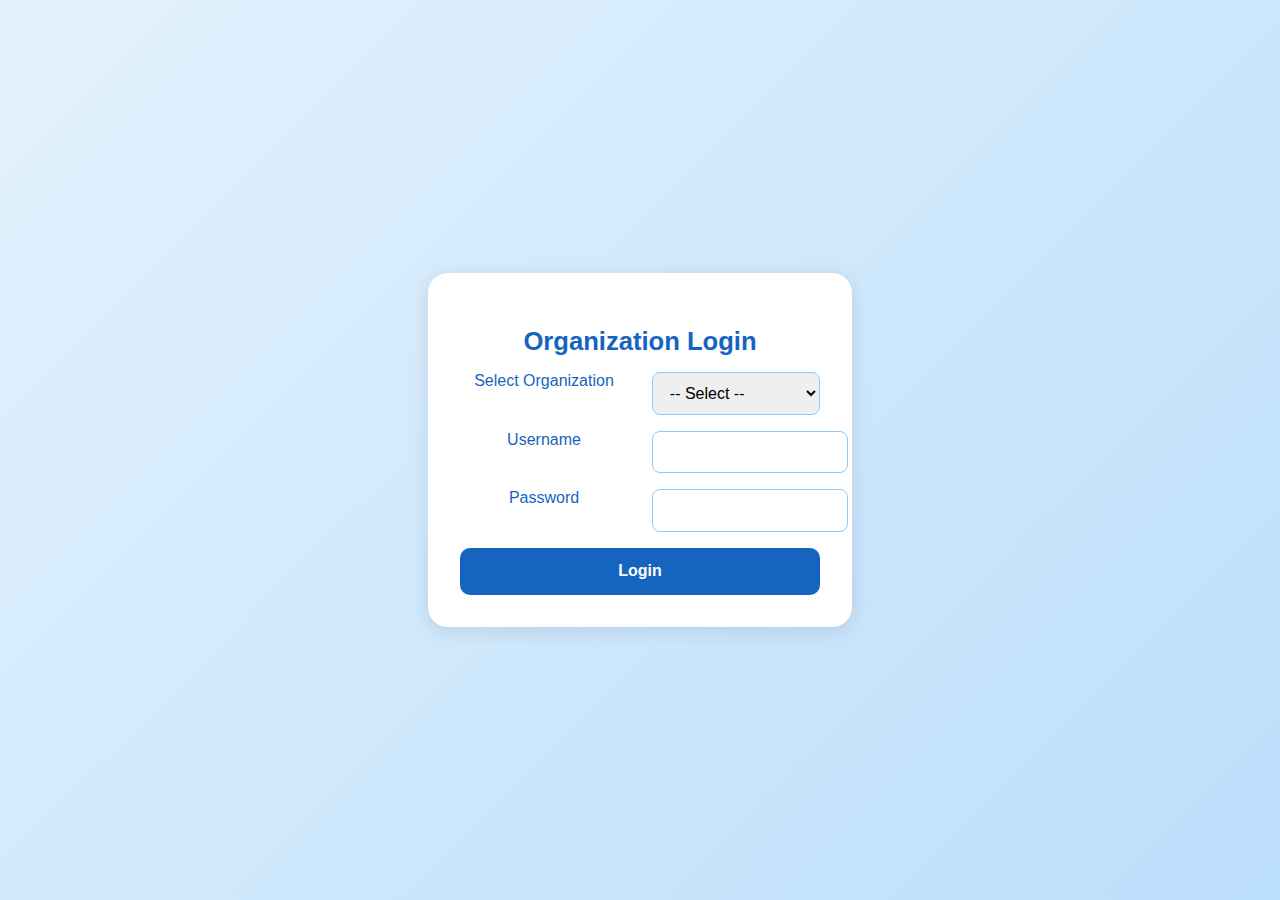
<file: index.html>
<!DOCTYPE html>
<html lang="en">
<head>
  <meta charset="UTF-8" />
  <meta name="viewport" content="width=device-width, initial-scale=1.0" />
  <title>Organization Login</title>
  <link rel="stylesheet" href="css/style.css" />
</head>
<body class="login-page">
  <div class="login-container">
    <h2>Organization Login</h2>
    <form id="loginForm">
      <label for="org">Select Organization</label>
      <select id="org" required>
        <option value="">-- Select --</option>
        <option value="ngo">NGO</option>
        <option value="sdma">SDMA</option>
        <option value="ati">ATI</option>
        <option value="ndma">NDMA</option>
        <option value="nidm">NIDM</option>
        <option value="psu">PSU</option>
      </select>

      <label for="username">Username</label>
      <input type="text" id="username" required />

      <label for="password">Password</label>
      <input type="password" id="password" required />

      <button type="submit">Login</button>
    </form>
  </div>

  <script src="js/script.js"></script>
</body>
</html>
</file>
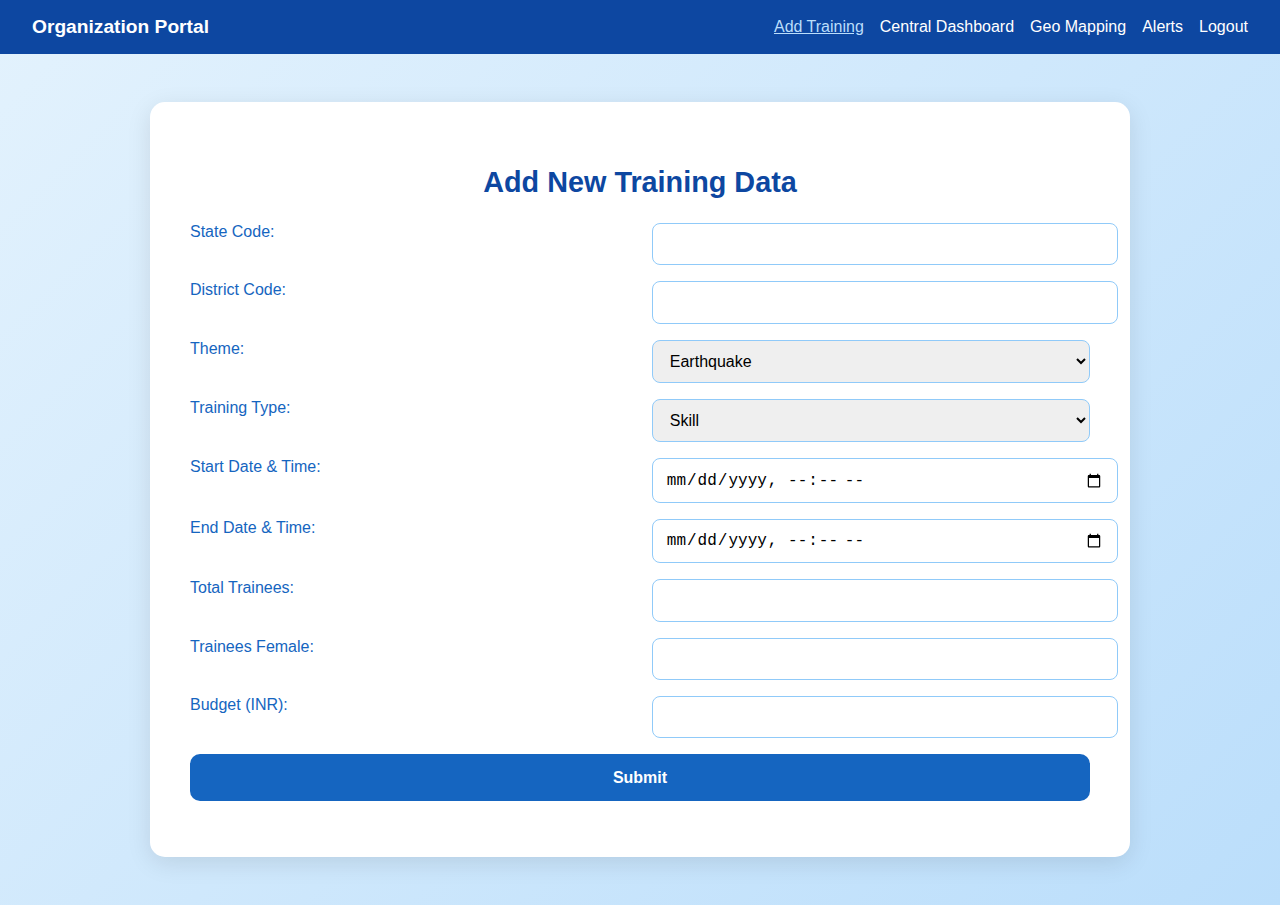
<file: add_training.html>
<!DOCTYPE html>
<html lang="en">
<head>
  <meta charset="UTF-8">
  <meta name="viewport" content="width=device-width, initial-scale=1.0">
  <title>Add Training Data</title>
  <link rel="stylesheet" href="css/style.css">
</head>
<body>
  <nav class="navbar">
    <div class="logo">Organization Portal</div>
    <ul>
      <li id="add-link"><a href="#" class="active">Add Training</a></li>
      <li id="central-link"><a href="#">Central Dashboard</a></li>
      <li id="map-link"><a href="#">Geo Mapping</a></li>
      <li><a href="notify.html">Alerts</a></li>
      <li><a href="index.html">Logout</a></li>
    </ul>
  </nav>

  <div class="form-container">
    <h2>Add New Training Data</h2>
    <form id="trainingForm">
      <label>State Code:</label>
      <input type="number" name="state_code" required>

      <label>District Code:</label>
      <input type="number" name="district_code" required>

      <label>Theme:</label>
      <select name="theme_lvl1" required>
        <option value="Earthquake">Earthquake</option>
        <option value="Flood">Flood</option>
        <option value="Cyclone">Cyclone</option>
        <option value="Fire">Fire</option>
      </select>

      <label>Training Type:</label>
      <select name="training_type" required>
        <option value="Skill">Skill</option>
        <option value="Awareness">Awareness</option>
        <option value="ToT">ToT</option>
        <option value="Certification">Certification</option>
      </select>

      <label>Start Date & Time:</label>
      <input type="datetime-local" name="start_dttm" required>

      <label>End Date & Time:</label>
      <input type="datetime-local" name="end_dttm" required>

      <label>Total Trainees:</label>
      <input type="number" name="total_trainees" required>

      <label>Trainees Female:</label>
      <input type="number" name="trainees_female" required>

      <label>Budget (INR):</label>
      <input type="number" name="budget_inr" required>

      <button type="submit">Submit</button>
    </form>
    <p id="statusMsg"></p>
  </div>

  <script>
    // ====== READ ORG FROM URL ======
    const params = new URLSearchParams(window.location.search);
    const org = params.get("org");

    const nav = document.querySelector(".navbar ul");

    if (org) {
      // Central Dashboard
      const centralLink = document.querySelector('#central-link a');
      centralLink.href = `../central.html?org=${org}`;
      centralLink.textContent = 'Central Dashboard';

      // Geo Mapping
      const mapLink = document.querySelector('#map-link a');
      mapLink.href = `map.html?org=${org}`;
      mapLink.textContent = 'Geo Mapping';

      // Add Org Dashboard Link
      const li = document.createElement("li");
      const link = document.createElement("a");
      link.href = `dashboards/${org}.html`;
      link.textContent = `${org.toUpperCase()} Dashboard`;
      li.appendChild(link);
      nav.insertBefore(li, nav.firstChild);

      // Add Training link (current page)
      const addLink = document.querySelector('#add-link a');
      addLink.href = `add_training.html?org=${org}`;
      addLink.textContent = 'Add Training';
    }

    // ====== FORM SUBMISSION ======
    const form = document.getElementById('trainingForm');
    const statusMsg = document.getElementById('statusMsg');

    form.addEventListener('submit', async (e) => {
      e.preventDefault();
      statusMsg.textContent = 'Submitting...';

      // Use FormData to get all input values
      const fd = new FormData(form);
      const formData = {
        org: org ? org.toUpperCase() : "UNKNOWN",
        state_code: fd.get("state_code"),
        district_code: fd.get("district_code"),
        theme_lvl1: fd.get("theme_lvl1"),
        training_type: fd.get("training_type"),
        start_dttm: fd.get("start_dttm"),
        end_dttm: fd.get("end_dttm"),
        total_trainees: fd.get("total_trainees"),
        trainees_female: fd.get("trainees_female"),
        budget_inr: fd.get("budget_inr")
      };

      try {
        const SHEET_API_URL = "https://script.google.com/macros/s/AKfycbzksVNZF-_RRnnNiHHKjJ0GkQESA_CLctv4DEPmAW0hlnJAViCLDxu0yJhKjx3oF6dg/exec";

        const response = await fetch(SHEET_API_URL, {
          method: "POST",
          body: JSON.stringify(formData),
          headers: { "Content-Type": "application/json" },
          mode:"cors"
        });

        if (response.ok) {
          statusMsg.textContent = '✅ Training added successfully!';
          form.reset();
        } else {
          statusMsg.textContent = '❌ Failed to submit. Try again.';
        }
      } catch (error) {
        console.error(error);
        statusMsg.textContent = '⚠️ Error submitting the form.';
      }
    });
  </script>
</body>
</html>
</file>
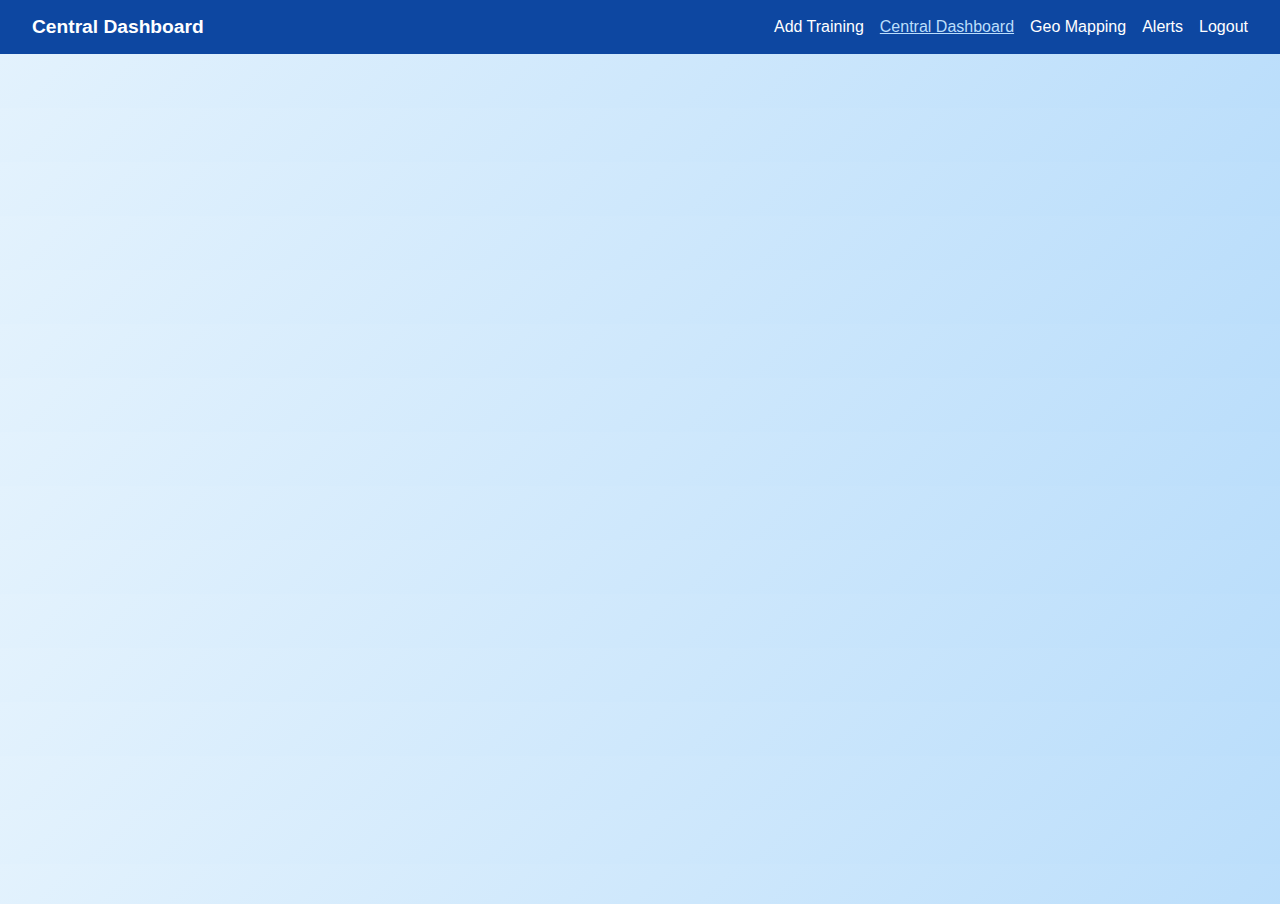
<file: central.html>
<!DOCTYPE html>
<html lang="en">
<head>
  <meta charset="UTF-8">
  <meta name="viewport" content="width=device-width, initial-scale=1.0">
  <title>Central Dashboard</title>
  <link rel="stylesheet" href="css/style.css">
</head>
<body>
  <nav class="navbar">
    <div class="logo">Central Dashboard</div>
    <ul>
    <li id="add-link"><a href="#">Add Training</a></li>
      <li id="central-link"><a href="#" class="active">Central Dashboard</a></li>
      <li id="map-link"><a href="#" >Geo Mapping</a></li>
      <li><a href="notify.html">Alerts</a></li>
      <li><a href="index.html">Logout</a></li>
    </ul>
  </nav>

  <div class="iframe-container">
    <iframe 
      src="https://lookerstudio.google.com/embed/reporting/a50278d9-4757-401a-9baa-984075d26a8e/page/LYXbF" 
      frameborder="0" 
      allowfullscreen
      sandbox="allow-storage-access-by-user-activation allow-scripts allow-same-origin allow-popups allow-popups-to-escape-sandbox">
    </iframe>
  </div>
  <!-- <div class="dashboard">
    <h1>Central Dashboard</h1> -->
    <!-- <div class="card">
      <h3>Summary of All Organizations</h3>
      <p>NGO: 12 projects | SDMA: 8 missions | ATI: 5 trainings | NDMI: 10 models | NIDM: 6 policies | PSU: 14 operations</p>
    </div>
    <div class="card">
      <h3>Visualization Placeholder</h3>
      <p>(Here you can add charts or combined analytics)</p>
    </div> -->
    
  <!-- </div> -->
 <script>
    // Read org from URL
    const params = new URLSearchParams(window.location.search);
    const org = params.get("org");

    const nav = document.querySelector(".navbar ul");

    if (org) {
      // Update Central Dashboard link dynamically
      const centralLink = document.querySelector('#central-link a');
      centralLink.href = `../central.html?org=${org}`;
      centralLink.textContent = 'Central Dashboard';

      // Update Map link dynamically to include org param
      const mapLink = document.querySelector('#map-link a');
      mapLink.href = `map.html?org=${org}`;
      mapLink.textContent = 'Geo Mapping';

      // Add Back to Org Dashboard link at the beginning
      const li = document.createElement("li");
      const link = document.createElement("a");
      link.href = `dashboards/${org}.html`;
      link.textContent = `${org.toUpperCase()} Dashboard`;
      li.appendChild(link);
      nav.insertBefore(li, nav.firstChild);
      
        // Add Training (current page)
      const addLink = document.querySelector('#add-link a');
      addLink.href = `add_training.html?org=${org}`;
      addLink.textContent = 'Add Training';
    }

   
  </script>

</body>
</html>
</file>
<file: css/style.css>
/* ===== BASE STYLES ===== */
body {
  font-family: "Poppins", sans-serif;
  margin: 0;
  padding: 0;
  background: linear-gradient(135deg, #e3f2fd, #bbdefb);
  color: #333;
  box-sizing: border-box;
}

/* ===== LOGIN PAGE ===== */
body.login-page {
  height: 100vh;
  display: flex;
  justify-content: center;
  align-items: center;
}

.login-container {
  background: #fff;
  padding: 2rem;
  border-radius: 20px;
  box-shadow: 0 4px 20px rgba(0, 0, 0, 0.1);
  width: 90%;
  max-width: 360px;
  text-align: center;
}

.login-container h2 {
  margin-bottom: 1rem;
  color: #1565c0;
  font-size: 1.6rem;
}

/* ===== NAVBAR ===== */
.navbar {
  display: flex;
  justify-content: space-between;
  align-items: center;
  background: #0d47a1;
  color: white;
  padding: 1rem 2rem;
  flex-wrap: wrap;
}

.navbar .logo {
  font-weight: bold;
  font-size: 1.2rem;
}

.navbar ul {
  list-style: none;
  display: flex;
  flex-wrap: wrap;
  gap: 1rem;
  margin: 0;
  padding: 0;
}

.navbar a {
  color: white;
  text-decoration: none;
  font-weight: 500;
  transition: color 0.3s ease;
}

.navbar a:hover,
.navbar a.active {
  text-decoration: underline;
  color: #bbdefb;
}

/* ===== IFRAME CONTAINER ===== */
.iframe-container {
  position: absolute;
  top: 70px;
  left: 0;
  width: 100%;
  bottom: 0;
}

.iframe-container iframe {
  width: 100%;
  height: 100%;
  border: 0;
}

/* ===== FORM CONTAINER ===== */
.form-container {
  max-width: 900px;
  background: #fff;
  margin: 3rem auto;
  padding: 2.5rem;
  border-radius: 15px;
  box-shadow: 0 6px 25px rgba(0, 0, 0, 0.1);
}

.form-container h2 {
  text-align: center;
  margin-bottom: 1.5rem;
  color: #0d47a1;
  font-weight: 600;
  font-size: 1.8rem;
}

/* ===== FORM ===== */
form {
  display: grid;
  grid-template-columns: 1fr 1fr;
  gap: 1rem 1.5rem;
}

label {
  font-weight: 500;
  color: #1565c0;
}

input,
select {
  padding: 0.7rem 0.8rem;
  border-radius: 8px;
  border: 1px solid #90caf9;
  outline: none;
  transition: 0.3s ease;
  width: 100%;
  font-size: 1rem;
}

input:focus,
select:focus {
  border-color: #1565c0;
  box-shadow: 0 0 5px rgba(21, 101, 192, 0.3);
}

button {
  grid-column: span 2;
  background: #1565c0;
  color: white;
  border: none;
  padding: 0.9rem;
  border-radius: 10px;
  cursor: pointer;
  font-weight: 600;
  font-size: 1rem;
  transition: all 0.3s ease;
}

button:hover {
  background: #0d47a1;
  transform: scale(1.02);
}

#statusMsg {
  text-align: center;
  margin-top: 1rem;
  font-weight: 500;
}

.note {
  font-size: 0.85rem;
  color: #757575;
  margin-top: 0.8rem;
  text-align: center;
}

/* ===== HEADER ===== */
header {
  text-align: center;
  margin-bottom: 2rem;
}

header h1 {
  color: #0d47a1;
  font-size: 2rem;
  margin-bottom: 0.3rem;
}

header p {
  font-size: 1rem;
  color: #444;
}

/* ===== ALERT CARDS ===== */
.alert-container {
  max-width: 1100px;
  margin: 0 auto;
  display: grid;
  gap: 1.2rem;
  padding: 0 1rem;
}

.alert-card {
  background: #fff;
  border-left: 6px solid #0d47a1;
  border-radius: 12px;
  box-shadow: 0 2px 8px rgba(0, 0, 0, 0.1);
  padding: 1.5rem 1.8rem;
  transition: transform 0.2s ease;
}

.alert-card:hover {
  transform: translateY(-3px);
}

.alert-header {
  display: flex;
  justify-content: space-between;
  align-items: center;
  flex-wrap: wrap;
}

.designation {
  font-weight: 600;
  color: #1565c0;
}

.timestamp {
  font-size: 0.85rem;
  color: #666;
}

.org {
  font-size: 0.9rem;
  color: #555;
  margin-top: 0.3rem;
}

.message {
  margin-top: 0.8rem;
  font-size: 1rem;
  line-height: 1.4;
}

.badge {
  background: #1976d2;
  color: white;
  padding: 0.3rem 0.8rem;
  border-radius: 20px;
  font-size: 0.8rem;
  font-weight: 500;
  margin-left: 0.5rem;
}

.critical {
  border-left-color: #d32f2f;
}

.critical .badge {
  background: #d32f2f;
}

.moderate {
  border-left-color: #f9a825;
}

.moderate .badge {
  background: #f9a825;
  color: #222;
}

.info {
  border-left-color: #0288d1;
}

.info .badge {
  background: #0288d1;
}

/* ===== MEDIA QUERIES ===== */

/* Tablets */
@media (max-width: 992px) {
  form {
    grid-template-columns: 1fr;
  }

  .form-container {
    padding: 2rem;
    margin: 2rem 1rem;
  }

  .navbar {
    flex-direction: column;
    align-items: flex-start;
  }

  .navbar ul {
    margin-top: 0.8rem;
  }

  .alert-container {
    padding: 0 1rem;
  }
}

/* Mobiles */
@media (max-width: 600px) {
  .login-container {
    padding: 1.5rem;
    width: 90%;
  }

  .form-container {
    padding: 1.5rem;
  }

  header h1 {
    font-size: 1.6rem;
  }

  form {
    grid-template-columns: 1fr;
  }

  button {
    font-size: 0.95rem;
  }

  .alert-card {
    padding: 1rem;
  }

  .alert-header {
    flex-direction: column;
    align-items: flex-start;
  }

  .navbar {
    padding: 0.8rem 1rem;
  }

  .navbar ul {
    gap: 0.8rem;
    flex-direction: column;
    width: 100%;
  }

  .navbar a {
    display: block;
    width: 100%;
    padding: 0.3rem 0;
  }

  .iframe-container {
    position: relative;
    top: 0;
    height: auto;
  }

  .iframe-container iframe {
    height: 400px;
  }
}

/* Small phones */
@media (max-width: 400px) {
  .login-container h2 {
    font-size: 1.3rem;
  }

  button {
    padding: 0.8rem;
  }

  input,
  select {
    padding: 0.6rem;
  }
}
</file>
